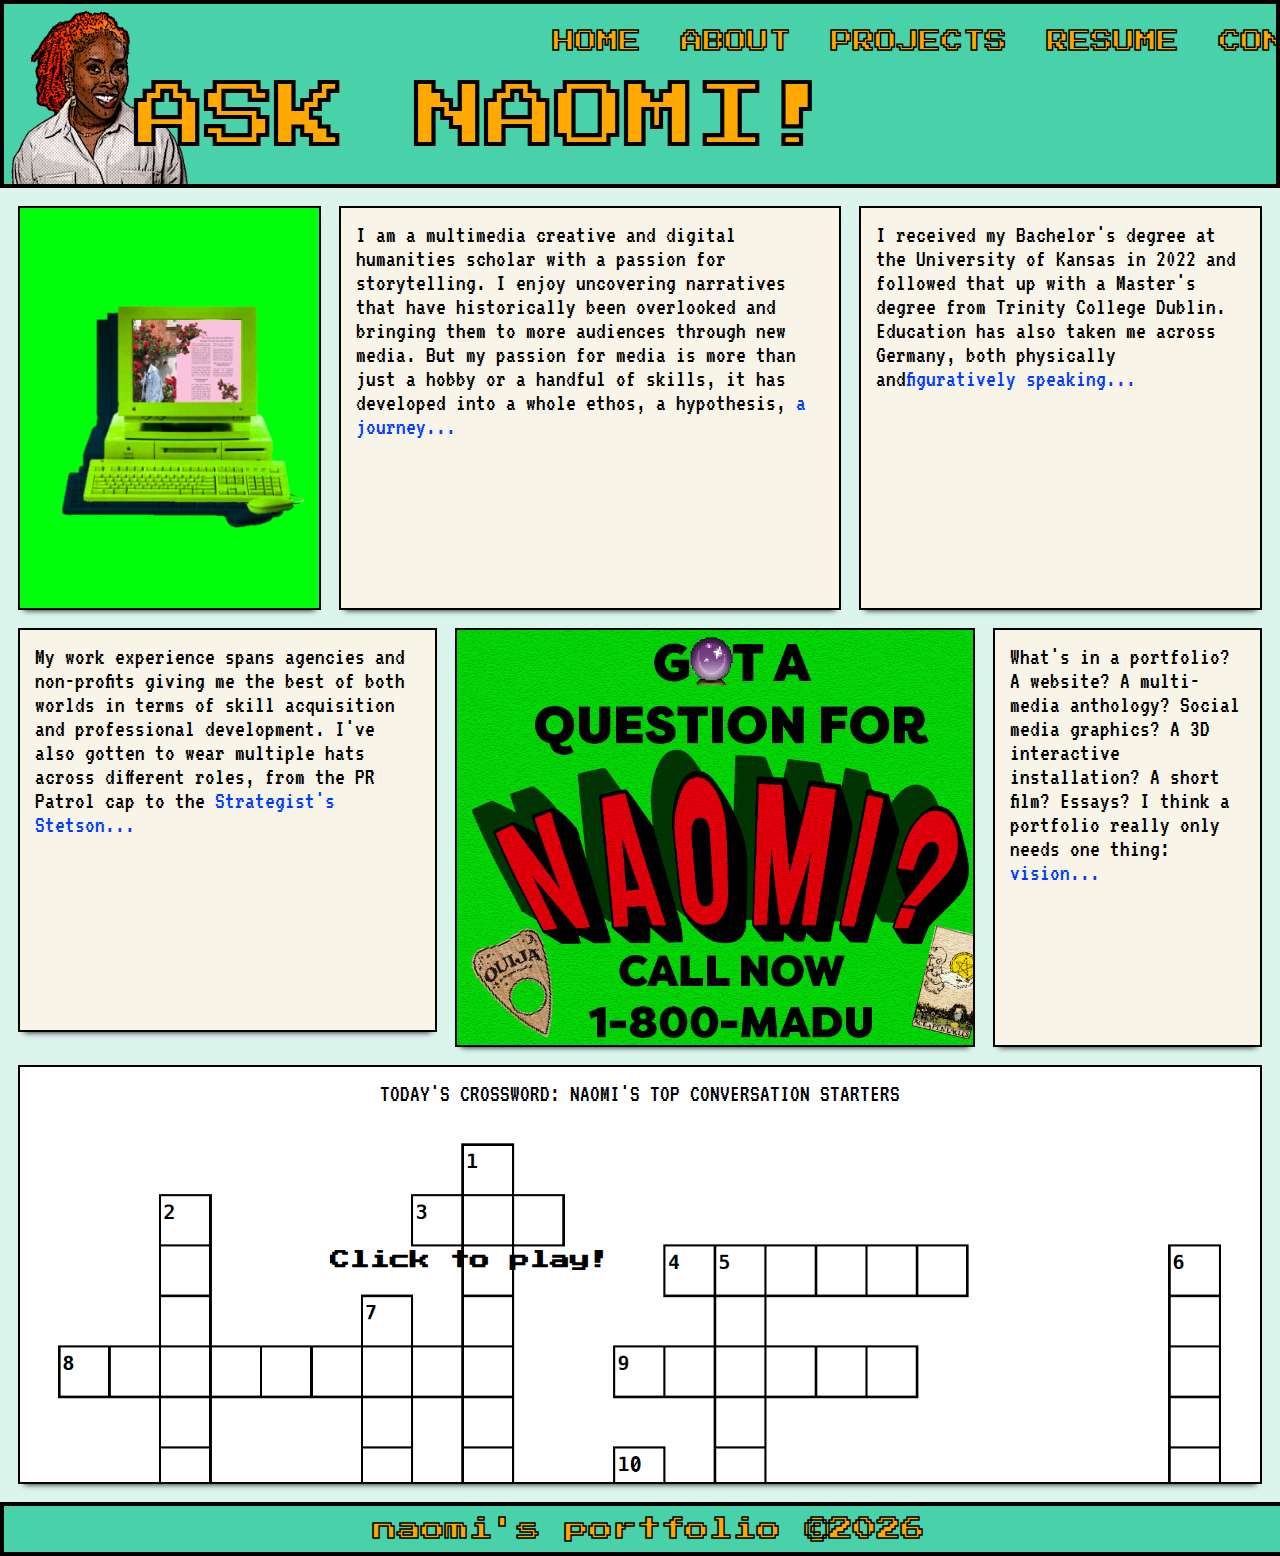
<file: index.html>
<!DOCTYPE html>
<html lang="en">
<head>
    <meta charset="UTF-8">
    <meta name="viewport" content="width=device-width, initial-scale=1.0">
    <link rel="preconnect" href="https://fonts.googleapis.com">
<link rel="preconnect" href="https://fonts.gstatic.com" crossorigin>
<link href="https://fonts.googleapis.com/css2?family=Press+Start+2P&display=swap" rel="stylesheet">
<link href="https://fonts.googleapis.com/css2?family=VT323&display=swap" rel="stylesheet">
    <link rel="stylesheet" href="css/index.css">
    <title>Home</title>
</head>
<body>
    
    <div class="menu-header">
        <div class="img-container">
            <img src="img/portfolio-headshot.png" alt="Heavily edited 'comic-style' headshot of Naomi Madu. They are wearing a white shirt, their hair is in red twists, scooped up into a ponytail. They are smiling.">
            <h1>ASK NAOMI!</h1>

            <!-- Hamburger Menu Icon -->
            <div class="hamburger" id="hamburger" onclick="toggleMenu()">
                <span></span>
                <span></span>
                <span></span>
            </div>       
        </div>
        <div class="nav-links" id="navLinks">
            <nav>
                <a href="index.html">HOME</a>
                <a href="about.html">ABOUT</a>
                <a href="projects.html">PROJECTS</a>
                <a href="resume.html">RESUME</a>
                <a href="contact.html">CONTACT</a>
            </nav>
        </div>
    </div>
    
    

        <article class="comic">
            <div class="panel">
              <img src="./img/lcd-screen.png" class="lcd" alt="Colorized CRT Monitor in neon green, with a magazine spread
              photoshopped within. The spread is blush pink and features a very small picture of Naomi posing by a rose bush, with text on
              the other page">
            </div>
            <div class="panel">
              <p>
                I am a multimedia creative and digital humanities scholar with a passion for storytelling. 
                I enjoy uncovering narratives that have historically been overlooked and bringing them to 
                more audiences through new media. But my passion for media is more than just a hobby or a 
                handful of skills, it has developed into a whole ethos, a hypothesis, <a href="about.html">a journey...</a>
              </p>
            </div>
            <div class="panel">
                <p>
                    I received my Bachelor's degree at the University of Kansas in 2022 and followed that up with a Master's degree 
                    from Trinity College Dublin. Education has also taken me across 
                    Germany, both physically and<a href="https://drive.google.com/file/d/1VGbpfRWOsR-a2wbtVl9MafrdFdvsyNrZ/view">figuratively speaking...</a>
                  </p>
            </div>
            <div class="panel">
                <p>
                    My work experience spans agencies and non-profits giving me the best of both worlds in terms of skill 
                    acquisition and professional development. I've also gotten to wear multiple hats across different roles, 
                    from the PR Patrol cap to the <a href="resume.html">Strategist's Stetson...</a>
                  </p>
            </div>
            <a href="contact.html" class="panel" role="img" aria-label="Mock contact card with a green background and esotieric art work
            like crystal balls and tarot cards. Text reads: Got a question for Naomi? Call now 1-800-MADU">

            </a>
            <!-- <div class="panel">
                
            </div> -->
            <div class="panel">
                <p>
                    What's in a portfolio? A website? A multi-media anthology? Social media graphics? A 3D interactive installation? 
                    A short film? Essays? I think a portfolio really only needs one thing: <a href="projects.html">vision...</a>
                  </p>
            </div>
            <!-- <div class="panel"></div> -->
            <div class="panel">
                <p class="crossword-title">TODAY'S CROSSWORD: NAOMI'S TOP CONVERSATION STARTERS</p>
             <a href="crossword.html"><img src="./img/crossword.png" alt="An image of a crossword that is playable" class="crossword">
             <h2>Click to play!</h2></a>
            </div>
          </article>
       <!-- <div class="tablet-spacing">klewngfk</div> -->
<footer>
    <p>naomi's portfolio ©<span id="currentYear"></span></p>
</footer>
    
</body>
<script>
   function toggleMenu() {
    const hamburger = document.getElementById('hamburger');
    const navLinks = document.getElementById('navLinks');
    
    // Toggle 'active' class on hamburger icon
    hamburger.classList.toggle('active');
    
    // Toggle the 'show' class on nav-links for displaying the menu
    navLinks.classList.toggle('show');
}

// Function to set the current year in the footer
function updateYear() {
        const yearSpan = document.getElementById('currentYear');
        const currentYear = new Date().getFullYear();
        yearSpan.textContent = currentYear;
    }

    // Call the function to update the year when the page loads
    window.onload = updateYear;
</script>
</html>
</file>
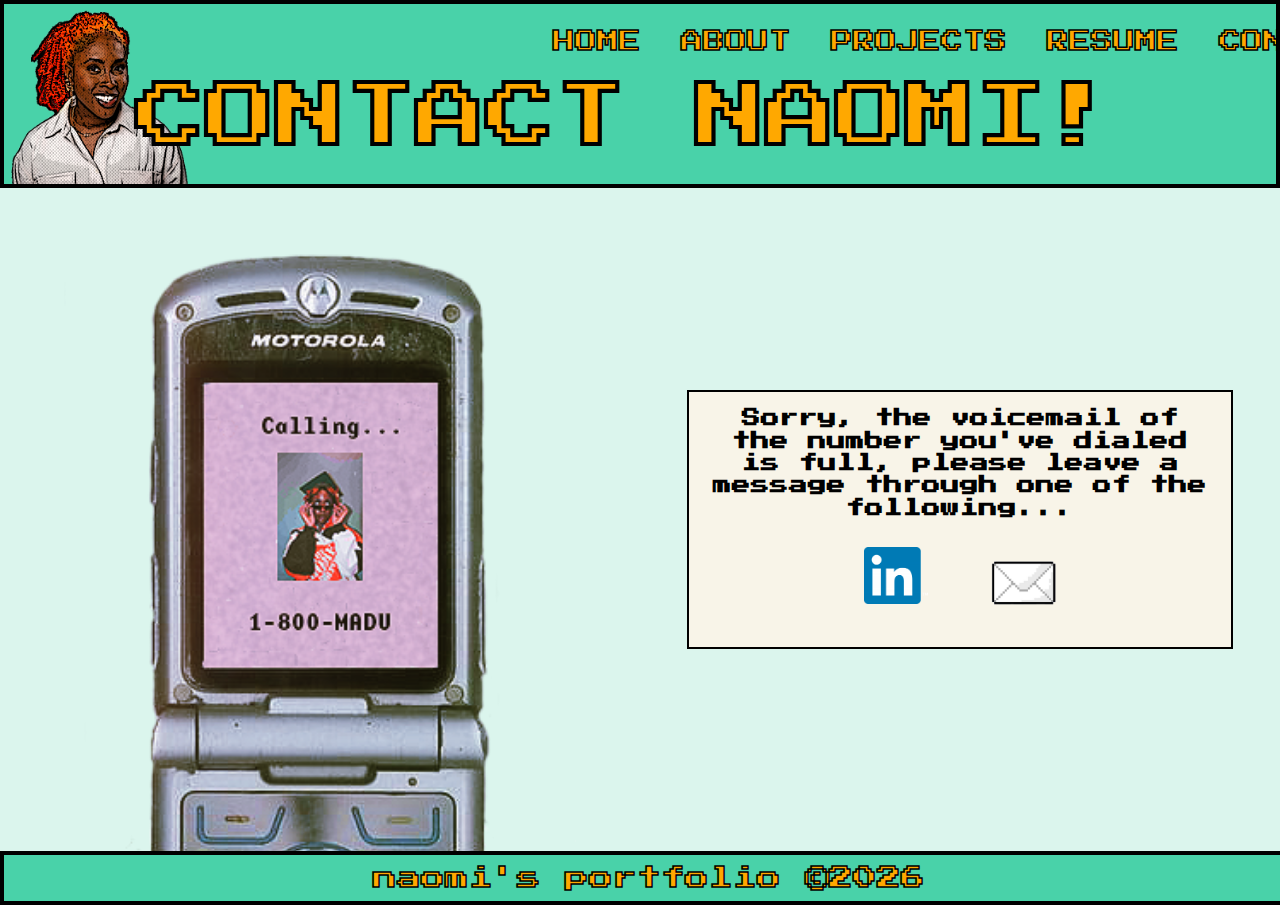
<file: contact.html>
<!DOCTYPE html>
<html lang="en">
<head>
    <meta charset="UTF-8">
    <meta name="viewport" content="width=device-width, initial-scale=1.0">
    <link rel="preconnect" href="https://fonts.googleapis.com">
<link rel="preconnect" href="https://fonts.gstatic.com" crossorigin>
<link href="https://fonts.googleapis.com/css2?family=Press+Start+2P&display=swap" rel="stylesheet">
<link href="https://fonts.googleapis.com/css2?family=VT323&display=swap" rel="stylesheet">
    <link rel="stylesheet" href="css/contact.css">
    <title>Contact</title>
</head>
<body>
    
    <div class="menu-header">
        <div class="img-container">
            <img src="img/portfolio-headshot.png" alt="Heavily edited 'comic-style' headshot of Naomi Madu. They are wearing a white shirt, their hair is in red twists, scooped up into a ponytail. They are smiling.">
            <h1>CONTACT NAOMI!</h1>

            <!-- Hamburger Menu Icon -->
            <div class="hamburger" id="hamburger" onclick="toggleMenu()">
                <span></span>
                <span></span>
                <span></span>
            </div>       
        </div>
        <div class="nav-links" id="navLinks">
            <nav>
                <a href="index.html">HOME</a>
                <a href="about.html">ABOUT</a>
                <a href="projects.html">PROJECTS</a>
                <a href="resume.html">RESUME</a>
                <a href="contact.html">CONTACT</a>
            </nav>
        </div>
    </div>
<div class="main-section">
   <div class="text-container">
        <div class="phone">
            <img src="./img/calling.png" alt="A motorola flip phone with text that reads: 'Calling:' with a picture of Naomi posing with a graduation cap">
        </div>

        <div class="body-txt">
            <h3>Sorry, the voicemail of the number you've dialed is full, please leave 
                a message through one of the following...
               <div class="contact-container">
                <a href="https://www.linkedin.com/in/naomi-madu-3817a2193/" class="linkedin">
                    <img src="./img/linkedin-logo-3.png" alt="LinkedIn logo">
                </a>
                <a href="mailto:naomimadu@icloud.com" class="email">
                    <img src="./img/email-me.png" alt="Email 'envelope' icon">
                </a>
               </div>
            </h3>
        </div>
        
    
    </div>
    </div>
      
</div>
<footer>
    <p>naomi's portfolio ©<span id="currentYear"></span></p>
</footer>
    
</body>
<script>
   function toggleMenu() {
    const hamburger = document.getElementById('hamburger');
    const navLinks = document.getElementById('navLinks');
    
    // Toggle 'active' class on hamburger icon
    hamburger.classList.toggle('active');
    
    // Toggle the 'show' class on nav-links for displaying the menu
    navLinks.classList.toggle('show');
}

// Function to set the current year in the footer
function updateYear() {
        const yearSpan = document.getElementById('currentYear');
        const currentYear = new Date().getFullYear();
        yearSpan.textContent = currentYear;
    }

    // Call the function to update the year when the page loads
    window.onload = updateYear;
</script>
</html>
</file>
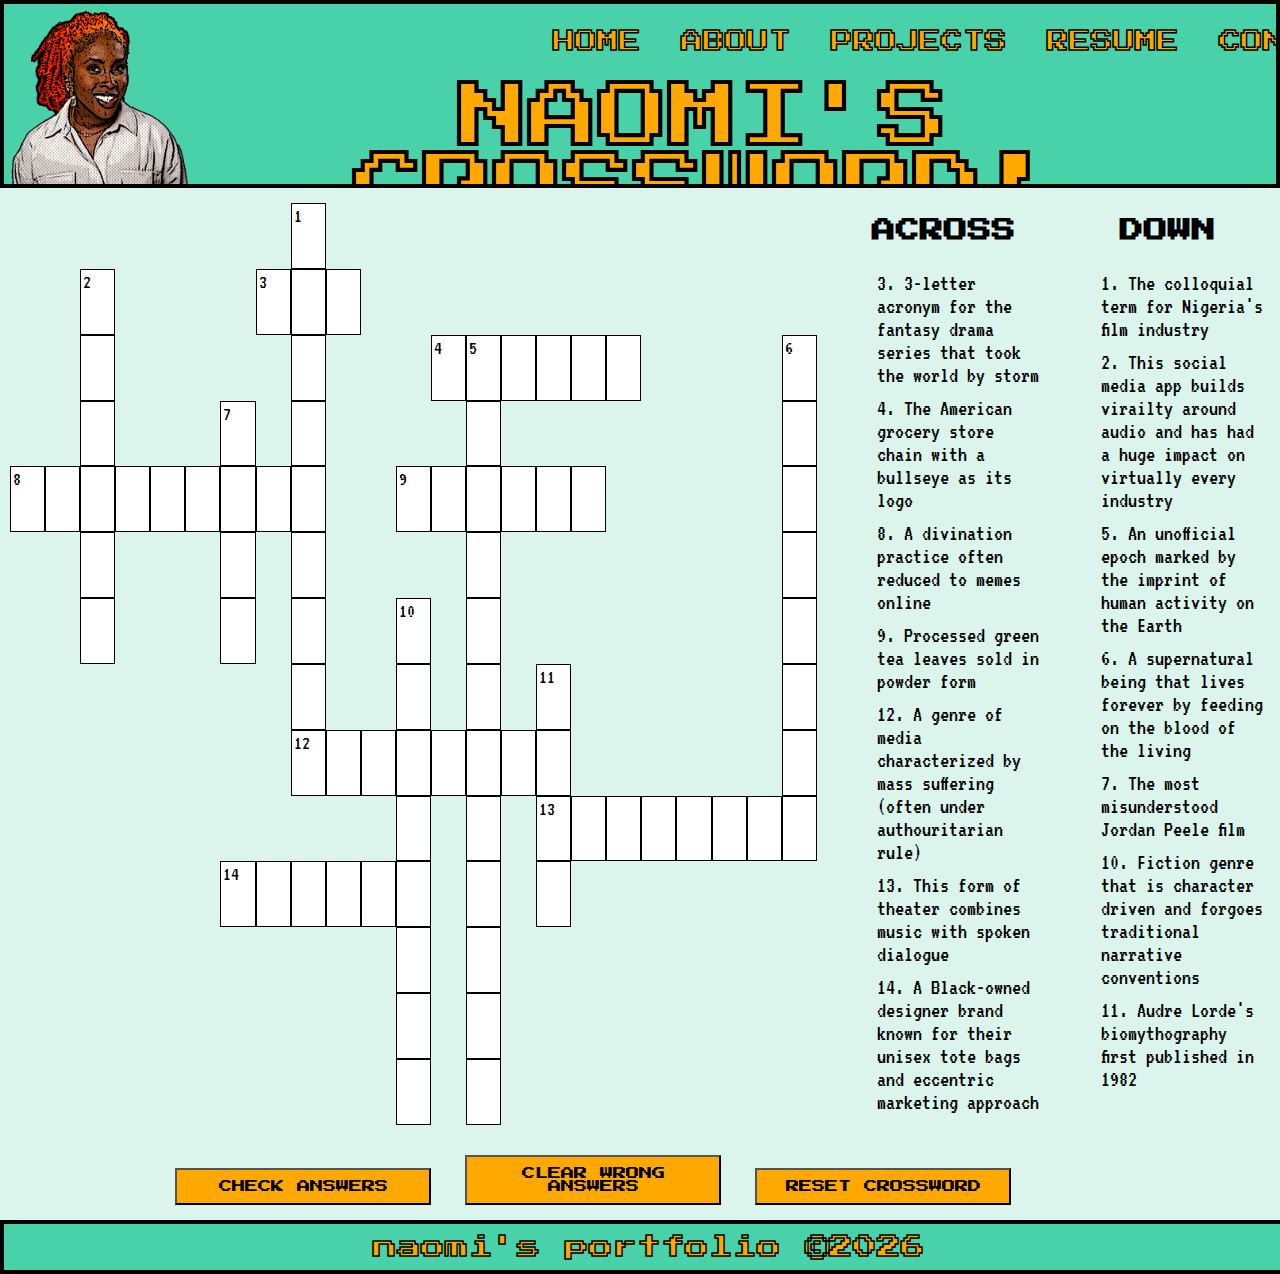
<file: crossword.html>
<!DOCTYPE html>
<html lang="en">
<head>
    <meta charset="UTF-8">
    <meta name="viewport" content="width=device-width, initial-scale=1.0">
    <link rel="preconnect" href="https://fonts.googleapis.com">
<link rel="preconnect" href="https://fonts.gstatic.com" crossorigin>
<link href="https://fonts.googleapis.com/css2?family=Press+Start+2P&display=swap" rel="stylesheet">
<link href="https://fonts.googleapis.com/css2?family=VT323&display=swap" rel="stylesheet">
    <link rel="stylesheet" href="css/crossword.css">
    <title>Crossword</title>
</head>
<body>
    
    <div class="menu-header">
        <div class="img-container">
            <img src="img/portfolio-headshot.png" alt="Heavily edited 'comic-style' headshot of Naomi Madu. They are wearing a white shirt, their hair is in red twists, scooped up into a ponytail. They are smiling.">
            <h1>NAOMI'S CROSSWORD!</h1>

            <!-- Hamburger Menu Icon -->
            <div class="hamburger" id="hamburger" onclick="toggleMenu()">
                <span></span>
                <span></span>
                <span></span>
            </div>       
        </div>
        <div class="nav-links" id="navLinks">
            <nav>
                <a href="index.html">HOME</a>
                <a href="about.html">ABOUT</a>
                <a href="projects.html">PROJECTS</a>
                <a href="resume.html">RESUME</a>
                <a href="contact.html">CONTACT</a>
            </nav>
        </div>
    </div>
<div class="main-section">
    <section>
        <table id="table" cellspacing="0"></table>
        <div class="across">
            <h2>ACROSS</h2>
            <ul>
                <li>3. 3-letter acronym for the fantasy drama series that took the world by storm</li>
                <li>4. The American grocery store chain with a bullseye as its logo</li>
                <li>8. A divination practice often reduced to memes online</li>
                <li>9. Processed green tea leaves sold in powder form</li>
                <li>12. A genre of media characterized by mass suffering (often under authouritarian rule)</li>
                <li>13. This form of theater combines music with spoken dialogue</li>
                <li>14. A Black-owned designer brand known for their unisex tote bags and eccentric marketing approach</li>
            </ul>
        </div>
        <div class="down">
            <h2>DOWN</h2>
            <ul>
                <li>1. The colloquial term for Nigeria's film industry</li>
                <li>2. This social media app builds virailty around audio and has had a huge impact on virtually every industry</li>
                <li>5. An unofficial epoch marked by the imprint of human activity on the Earth</li>
                <li>6. A supernatural being that lives forever by feeding on the blood of the living</li>
                <li>7. The most misunderstood Jordan Peele film</li>
                <li>10. Fiction genre that is character driven and forgoes traditional narrative conventions</li>
                <li>11. Audre Lorde's biomythography first published in 1982</li>
            </ul>
        </div>
        
    </section>


    
    <button onclick="key_check()">CHECK ANSWERS</button>
    <button onclick="color_clear()">CLEAR WRONG ANSWERS</button>
    <button onclick="resetCrossword()">RESET CROSSWORD</button>


</div>
<footer>
    <p>naomi's portfolio ©<span id="currentYear"></span></p>
</footer>
    
</body>
<script>
   function toggleMenu() {
    const hamburger = document.getElementById('hamburger');
    const navLinks = document.getElementById('navLinks');
    
    // Toggle 'active' class on hamburger icon
    hamburger.classList.toggle('active');
    
    // Toggle the 'show' class on nav-links for displaying the menu
    navLinks.classList.toggle('show');
}

// Function to set the current year in the footer
function updateYear() {
        const yearSpan = document.getElementById('currentYear');
        const currentYear = new Date().getFullYear();
        yearSpan.textContent = currentYear;
    }

    // Call the function to update the year when the page loads
    window.onload = updateYear;
// for testing
    // var values= ["bbbbbbbbwbbbbbbbbbbbbbb"];
    // var ans_key= ["--------N--------------"];


    //w-white
    //b-black
    var values= ["bbbbbbbbwbbbbbbbbbbbbbb", "bbwbbbbwwwbbbbbbbbbbbbb", "bbwbbbbbwbbbwwwwwwbbbbw", "bbwbbbwbwbbbbwbbbbbbbbw", "wwwwwwwwwbbwwwwwwbbbbbw", "bbwbbbwbwbbbbwbbbbbbbbw", 
    "bbwbbbwbwbbwbwbbbbbbbbw", "bbbbbbbbwbbwbwbwbbbbbbw", "bbbbbbbbwwwwwwwwbbbbbbw", "bbbbbbbbbbbwbwbwwwwwwww", "bbbbbbwwwwwwbwbwbbbbbbb", "bbbbbbbbbbbwbwbbbbbbbbb", "bbbbbbbbbbbwbwbbbbbbbbb", "bbbbbbbbbbbwbwbbbbbbbbb"];
    var ans_key= ["--------N--------------", "--T----GOT-------------", "--I-----L---TARGET----V", "--K---N-L----N--------A", "ASTROLOGY--MATCHA-----M", "--O---P-W----H--------P",  "--K---E-O--L-R--------I", "--------O--I-O-Z------R","--------DYSTOPIA------E", "-----------E-O-MUSICALS", "------TELFAR-C-I-------", "-----------A-E---------", "-----------R-N---------", "-----------Y-E---------"];

    var total_rows = values.length;
    var total_cols = values[0].length;

    var spans_value={"1,2": "2", "0,8": "1", "3,6": "7", "2,12" : "4", "7,15":"11", "2,13":"5", "9,15":"13", "10,6":"14", "4,11":"9", "2,22":"6", "8,8":"12", "4,0":"8", "6,11":"10", "1,7":"3"};
    var current = null;

    var isVertical = false; // Default to horizontal



    function createFrameBoxes() {
        var boxes="";
        boxes+="<tr>";
        for (let i = 0; i < values.length; i++) { //2
            for (let j = 0; j < values[i].length; j++) { //13
                    var s=spans_value[i+","+j]??"";
                    boxes+=`<th onclick='myclick(this)' row='${i}' col='${j}' class="${values[i][j]}"><span>${s}</span><b></b></th>`;               
            }
        boxes+="</tr>";
        }
    document.getElementById("table").innerHTML=boxes;
    }

    createFrameBoxes();

    function myclick(box) {
    if (box.classList.contains("w")) {
        if (current != null) {
            console.log(box.spans_value);
           
            // Reset the previous box to its original color based on its class
            if (current.classList.contains("w")) {
                current.style.background = "white"; // Reset to transparent for white squares
            } else if (current.classList.contains("b")) {
                current.style.background = "black"; // Reset to black for black squares
            }
        }
        
        // Set the current clicked box as the active one
        current = box;
        current.style.background = "orange"; // Highlight the clicked box

        const row = current.getAttribute('row');
        const col = current.getAttribute('col');
        console.log(`${row}:${col}`);
    }
}

    document.body.onkeyup=function(event){
        if(current!=null){
            // console.log(event); 
            if(event.keyCode>= 37 && event.keyCode<=40){
                nextmover(event.keyCode);
            }

            if(event.keyCode>=65&&event.keyCode<=90){
                current.querySelector("b").innerHTML=event.key.toUpperCase(); 
                nextmover();
            }

            if(event.keyCode==8 || event.keyCode==46){
                current.querySelector("b").innerHTML=""; 

            }
        }
    }

    function nextmover(code) {
    var row = parseInt(current.getAttribute("row"));
    var col = parseInt(current.getAttribute("col"));

    // Logic for moving the current selection
    switch (code) {
        case 37: // Left
            col = col == 0 ? total_cols-1 : col - 1;
            break;
        case 38: // Up
            row = row == 0 ? total_rows-1 : row - 1;
            break;
        case 39: // Right
            col = col == total_cols-1 ? 0 : col + 1;
            break;
        case 40: // Down
            row = row == total_rows-1 ? 0 : row + 1;
            break;
        default:
            break;
    }
    if (current.classList.contains("w")) {//if black then move again
        current.style.background = "white"; // Reset white squares to transparent
    } 


    current = document.querySelectorAll("tr")[row].querySelectorAll("th")[col];

    // Reset the current box to its original color
   if (current.classList.contains("b")) {//if black then move again
        nextmover(code);
   } else{
    current.style.background = "orange";

   }


}
    
    var red =[];
    var green =[];

    function key_check() {
    // Only white keys
    var whites = document.querySelectorAll(".w");
    var blanks = 0;
    whites.forEach(element => {
        var text = element.querySelector("b").innerHTML;

        if (text.length > 0) {
            var row = element.getAttribute("row");
            var col = element.getAttribute("col");
            if (text == ans_key[row][col]) {
                element.style.background = "greenyellow";
                green.push(element);
            } else {
                element.style.background = "red";
                red.push(element);
            }
        }
    });

    if (green.length == whites.length) {
        whites.forEach(element => {
            element.style.background = "green";
        });
    }
}

function color_clear(){
    red.forEach(element => {
        element.style.background = "white";
        element.querySelector("b").innerHTML="";
        
    });

    green.forEach(element => {
        element.style.background = "white";
        
    });

    console.log("WRONG:", red);
    console.log("CORRECT:", green);
    red.splice(0); //clear red
    green.splice(0); //clear green
}

function resetCrossword() {
    var whites = document.querySelectorAll(".w");
    whites.forEach(element => {
        element.style.background = "white"; // Reset background color
        element.querySelector("b").innerHTML = ""; // Clear any letters
    });
    green.splice(0); // Clear green
    red.splice(0); // Clear red

}






</script>
</html>
</file>
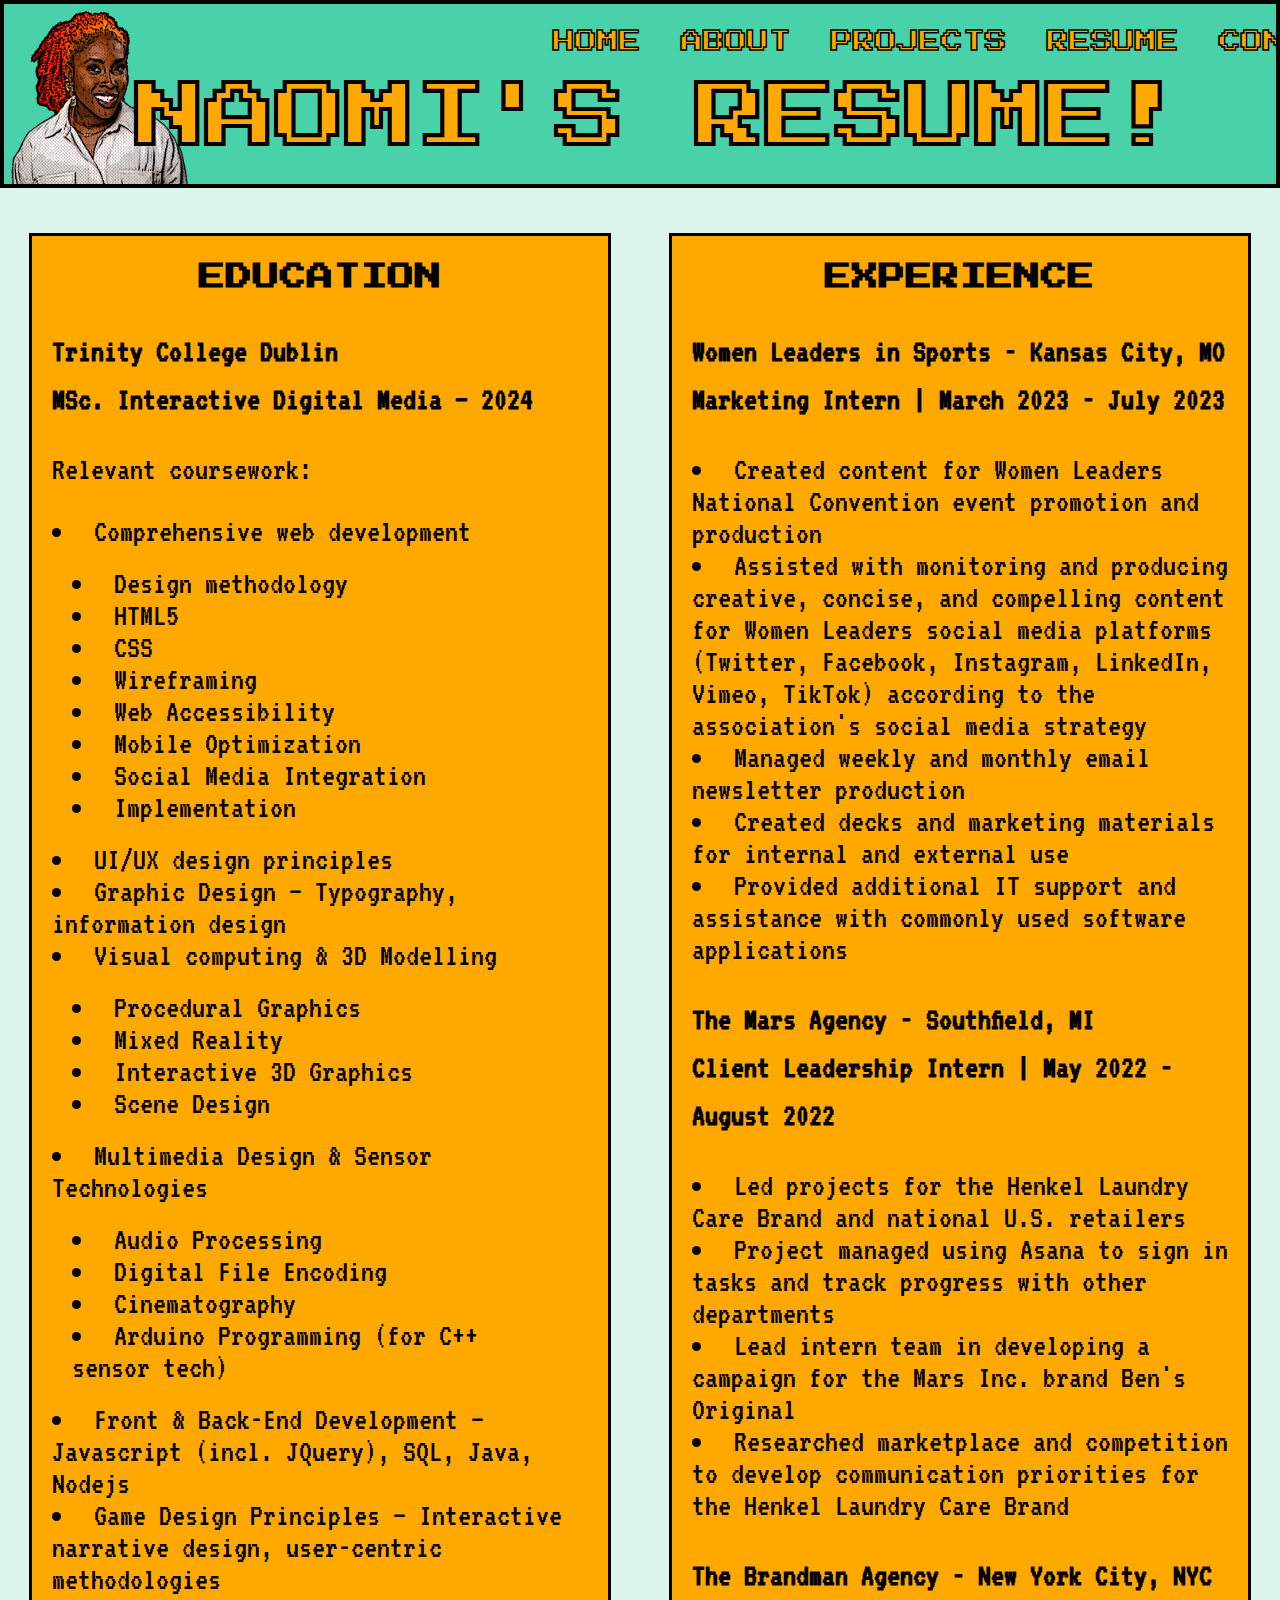
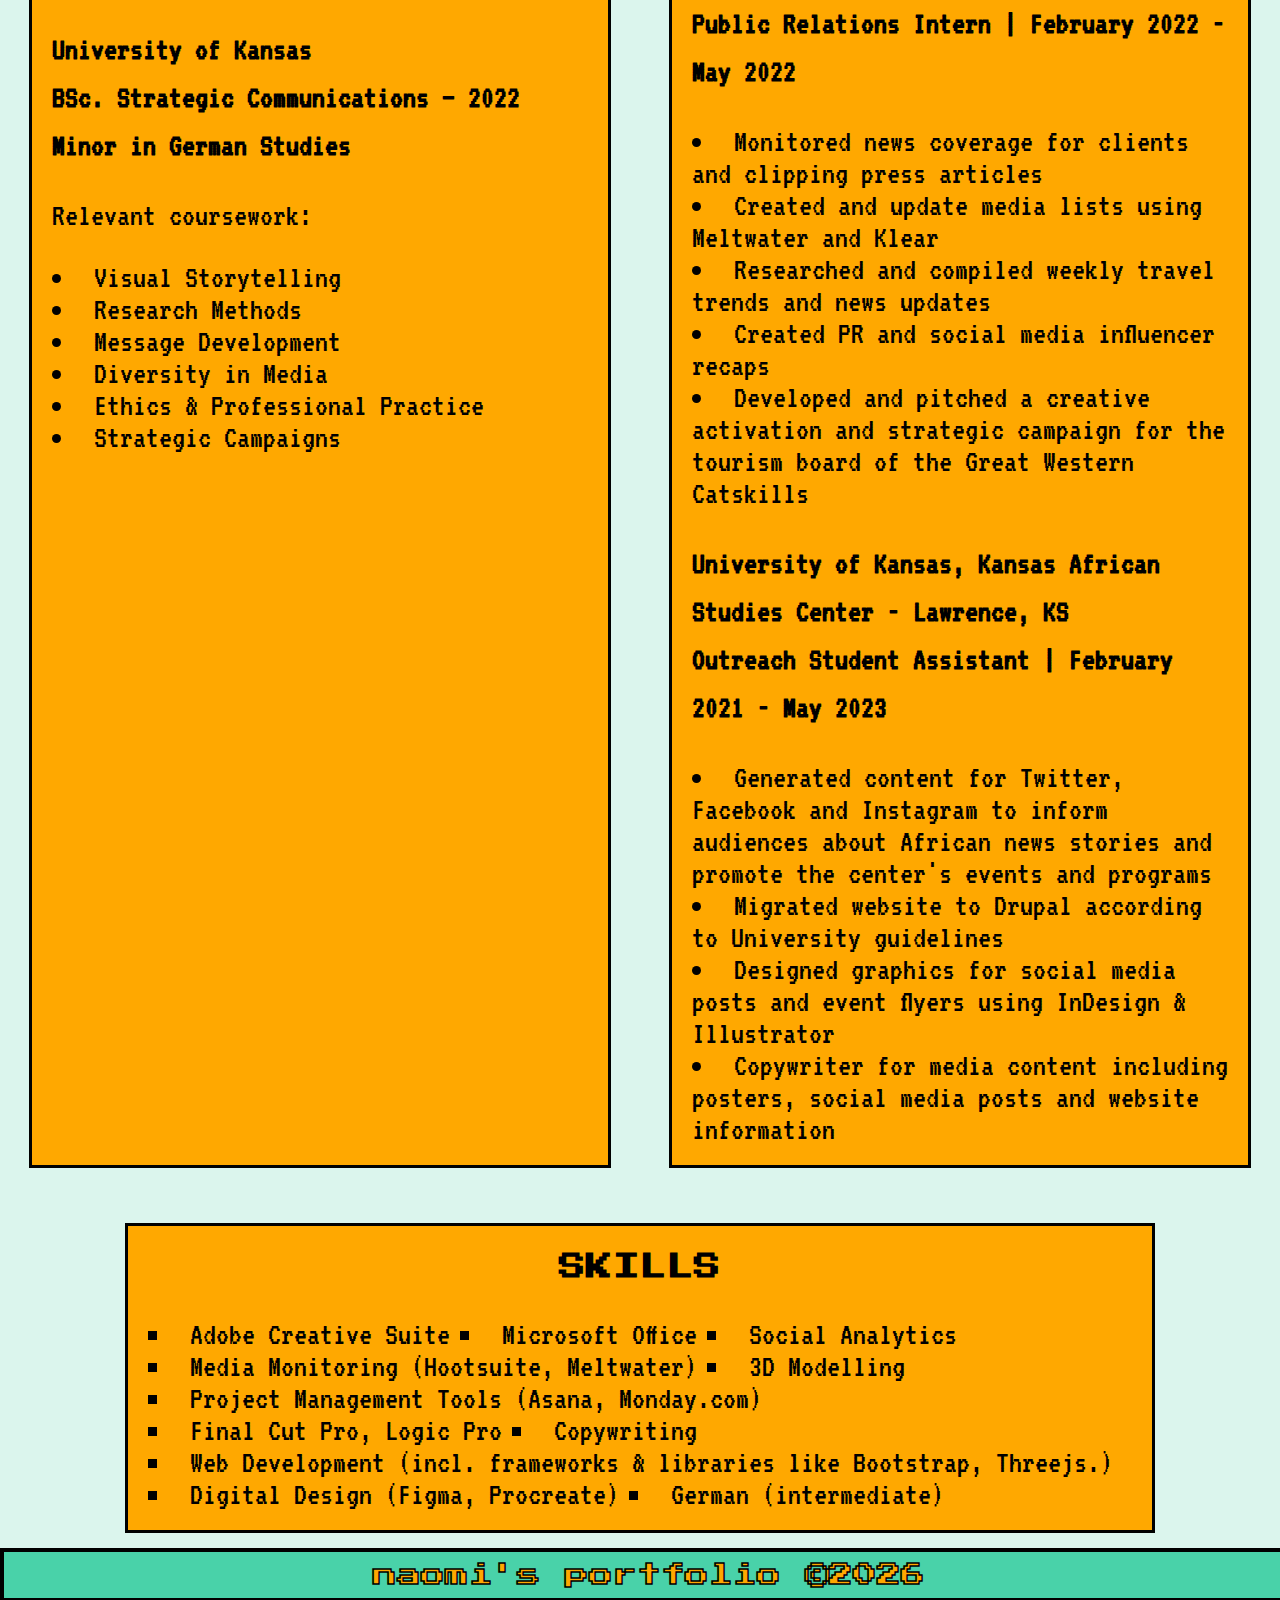
<file: resume.html>
<!DOCTYPE html>
<html lang="en">
<head>
    <meta charset="UTF-8">
    <meta name="viewport" content="width=device-width, initial-scale=1.0">
    <link rel="preconnect" href="https://fonts.googleapis.com">
<link rel="preconnect" href="https://fonts.gstatic.com" crossorigin>
<link href="https://fonts.googleapis.com/css2?family=Press+Start+2P&display=swap" rel="stylesheet">
<link href="https://fonts.googleapis.com/css2?family=VT323&display=swap" rel="stylesheet">
    <link rel="stylesheet" href="css/resume.css">
    <title>Resume</title>
</head>
<body>
    
    <div class="menu-header">
        <div class="img-container">
            <img src="img/portfolio-headshot.png" alt="Heavily edited 'comic-style' headshot of Naomi Madu. They are wearing a white shirt, their hair is in red twists, scooped up into a ponytail. They are smiling.">
            <h1>NAOMI'S RESUME!</h1>

            <!-- Hamburger Menu Icon -->
            <div class="hamburger" id="hamburger" onclick="toggleMenu()">
                <span></span>
                <span></span>
                <span></span>
            </div>       
        </div>
        <div class="nav-links" id="navLinks">
            <nav>
                <a href="index.html">HOME</a>
                <a href="about.html">ABOUT</a>
                <a href="projects.html">PROJECTS</a>
                <a href="resume.html">RESUME</a>
                <a href="contact.html">CONTACT</a>
            </nav>
        </div>
    </div>
<div class="main-section">
    <div class="text-box-container">
            <!-- <img src="./img/folder-icon.png" alt="8 bit icon of feather in an ink pot" class="folder1"> -->
    <div class="text-box">
        <h2>EDUCATION</h2>
        <h3>
            Trinity College Dublin
            <br>
            MSc. Interactive Digital Media — 2024
        </h3>
        <p>
            Relevant coursework:
            </p>
            <ul>
                <li>Comprehensive web development 
                    <ul>
                        <li>
                            Design methodology
                        </li>
                        <li>
                            HTML5
                        </li>
                        <li>
                            CSS
                        </li>
                        <li>
                            Wireframing
                        </li>
                        <li>
                            Web Accessibility
                        </li>
                        <li>
                            Mobile Optimization
                        </li>
                        <li>
                            Social Media Integration
                        </li>
                        <li>
                            Implementation
                        </li>
                    </ul>
                </li>
                <li>UI/UX design principles</li>
                <li>Graphic Design — Typography, information design</li>
                <li>Visual computing & 3D Modelling
                    <ul>
                        <li>
                            Procedural Graphics
                        </li>
                        <li>
                            Mixed Reality
                        </li>
                        <li>
                            Interactive 3D Graphics
                        </li>
                        <li>
                            Scene Design
                        </li>
                    </ul>
                </li>
                <li>Multimedia Design & Sensor Technologies 
                    <ul>
                        <li>
                            Audio Processing
                        </li>
                        <li>
                            Digital File Encoding
                        </li>
                        <li>
                            Cinematography
                        </li>
                        <li>
                            Arduino Programming (for C++ sensor tech)
                        </li>
                    </ul>
                </li>
                <li>
                    Front & Back-End Development — Javascript (incl. JQuery), SQL, Java, Nodejs
                </li>
                <li>
                    Game Design Principles — Interactive narrative design, user-centric methodologies
                </li>
              </ul>
              <h3>
                University of Kansas
                <br>
                BSc. Strategic Communications — 2022
                Minor in German Studies
            </h3>
            <p>
                Relevant coursework:
                </p>
                <ul>
                    <li>Visual Storytelling</li>
                    <li>Research Methods</li>
                    <li>Message Development</li>
                    <li>Diversity in Media</li>
                    <li>Ethics & Professional Practice</li>
                    <li>Strategic Campaigns</li>
    </div>
            <!-- <img src="./img/folder-icon.png" alt="8 bit icon of feather in an ink pot" class="folder2"> -->
    <div class="text-box">
        <h2>EXPERIENCE</h2>
        <h3>
            Women Leaders in Sports - Kansas City, MO
            <br>
            Marketing Intern | March 2023 - July 2023
        </h3>
            <ul>
                <li>
                    Created content for Women Leaders National Convention event promotion and production
                </li>
                <li>
                    Assisted with monitoring and producing creative, concise, and compelling content for
                     Women Leaders social media platforms (Twitter, Facebook, Instagram, LinkedIn, Vimeo, TikTok) 
                     according to the association's social media strategy
                </li>
                <li>
                    Managed weekly and monthly email newsletter production
                </li>
                <li>
                    Created decks and marketing materials for internal and external use
                </li>
                <li>
                    Provided additional IT support and assistance with commonly used software applications
                </li>
            </ul>
            <h3>
                The Mars Agency - Southfield, MI
                <br>
                Client Leadership Intern | May 2022 - August 2022
            </h3>
            <ul>
                <li>
                    Led projects for the Henkel Laundry Care Brand and national U.S. retailers
                </li>
                <li>
                    Project managed using Asana to sign in tasks and track progress with other departments
                </li>
                <li>
                    Lead intern team in developing a campaign for the Mars Inc. brand Ben's Original
                </li>
                <li>
                    Researched marketplace and competition to develop communication priorities for 
                    the Henkel Laundry Care Brand
                </li>
            </ul>
            <h3>
                The Brandman Agency - New York City, NYC
                <br>
                Public Relations Intern | February 2022 - May 2022
            </h3>
            <ul>
                <li>
                    Monitored news coverage for clients and clipping press articles
                </li>
                <li>
                    Created and update media lists using Meltwater and Klear
                </li>
                <li>
                    Researched and compiled weekly travel trends and news updates
                </li>
                <li>
                    Created PR and social media influencer recaps
                </li>
                <li>
                    Developed and pitched a creative activation and strategic 
                    campaign for the tourism board of the Great Western Catskills
                </li>
            </ul>
            <h3>
                University of Kansas, Kansas African Studies Center - Lawrence, KS
                <br>
                Outreach Student Assistant | February 2021 - May 2023
            </h3>
            <ul>
                <li>
                    Generated content for Twitter, Facebook and Instagram to inform audiences 
                    about African news stories and promote the center's events and programs
                </li>
                <li>
                    Migrated website to Drupal according to University guidelines
                </li>
                <li>
                    Designed graphics for social media posts and event flyers using InDesign & Illustrator
                </li>
                <li>
                    Copywriter for media content including posters, social media posts and website information
                </li>
            </ul>
        </div>
    </div>
    <div class="skills-box-container">
        <!-- <img src="./img/skills.png" alt="8 bit icon of feather in an ink pot" class="skills"> -->
    <div class="skills-box">
        <h2>SKILLS</h2>
        <ul>
            <li>
                Adobe Creative Suite
            </li>
            <li>
                Microsoft Office
            </li>
            <li>
                Social Analytics
            </li>
            <li>
                 Media Monitoring (Hootsuite, Meltwater)
            </li>
            <li>
                3D Modelling
            </li>
            <li>
                Project Management Tools (Asana, Monday.com)
            </li>
            <li>
                Final Cut Pro, Logic Pro
            </li>
            <li>
                Copywriting
            </li>
            <li>
                Web Development (incl. frameworks & libraries like Bootstrap, Threejs.)
            </li>
            <li>
                Digital Design (Figma, Procreate)
            </li>
            <li>
                German (intermediate)
            </li>

        </ul>
        </div>
    </div>
</div>
<footer>
    <p>naomi's portfolio ©<span id="currentYear"></span></p>
</footer>
    
</body>
<script>
   function toggleMenu() {
    const hamburger = document.getElementById('hamburger');
    const navLinks = document.getElementById('navLinks');
    
    // Toggle 'active' class on hamburger icon
    hamburger.classList.toggle('active');
    
    // Toggle the 'show' class on nav-links for displaying the menu
    navLinks.classList.toggle('show');
}

// Function to set the current year in the footer
function updateYear() {
        const yearSpan = document.getElementById('currentYear');
        const currentYear = new Date().getFullYear();
        yearSpan.textContent = currentYear;
    }

    // Call the function to update the year when the page loads
    window.onload = updateYear;
</script>
</html>
</file>
<file: css/index.css>
/* Global styles */
* {
    overflow-x: hidden;
}

:root {
    --title-font-fam: "Press Start 2P", system-ui;
    --title-font-weight: 400;
    --title-font-style: normal;
}

body {
    margin: 0;
    padding: 0;
    width: 100vw;
    background-color: #DBF5ED;
}

.menu-header {
    background-color: #49D2A9;
    border: solid 4px black;
    height: 20vh;
    padding: 0;
    margin: 0;
    display: flex;
    position: relative; /* Ensure positioning context for absolute children */
}

.img-container {
    position: relative;
    overflow: hidden;
    width: 100%;
}

.img-container img {
    height: 100%;
}

.img-container h1 {
    font-family: var(--title-font-fam);
    color: #FFA800;
    -webkit-text-stroke-color: black;
    -webkit-text-stroke-width: 2px;
    font-size: 48px;
    position: absolute;
    top: 30%;
    text-align: center;
    z-index: 10;
}

.nav-links {
    display: none; 
    position: fixed; /* Changed to fixed positioning */
    top: 21vh; /* Adjust this value as needed */
    right: 0;
    width: 50%;
    background-color: #49D2A9; /* Match the header color */
    padding: 20px 0;
    border: solid 4px black; /* Fixed border syntax */
    /* box-shadow: 0px 4px 6px rgba(0, 0, 0, 0.1); */
    text-align: center;
    opacity: 0; /* Start as invisible */
    visibility: hidden; /* Prevents interaction when hidden */
    transform: translateY(-20px); /* Start slightly off-screen for transition effect */
    transition: all 0.3s ease-in-out; /* Smooth transition */
    z-index: 200; /* Ensure it's on top */
}

.nav-links.show {
    display: block; /* Make sure it's displayed */
    opacity: 1;
    visibility: visible;
    transform: translateY(0); /* Slide in from the top */
}

nav a {
    display: block;
    padding: 10px;
    font-family: var(--title-font-fam);
    color: #FFA800;
    -webkit-text-stroke-color: black;
    -webkit-text-stroke-width: 1.5px;
    font-size: 22px;
    text-decoration: none;
}

nav a:hover {
    color: #00C2FF;
}

nav a:active {
    color: white;
}

/* Styles for the hamburger icon */
.hamburger {
    display: block;
    position: absolute;
    top: 15%; /* Adjusted top position */
    right: 5%;
    width: 40px; /* Increased width for larger touchpoint */
    height: 40px; /* Increased height for larger touchpoint */
    cursor: pointer;
    z-index: 5;
    background-color: #49D2A9; /* Match the background color of the header */
    padding: 3px;
}

.hamburger span {
    display: block;
    width: 100%;
    height: 5px; /* Increased thickness for better visibility */
    background-color: #FFA800;
    margin: 6px 0; /* Adjusted margin for spacing */
    transition: all 0.3s ease;
    border-radius: 999px;
    box-shadow: 0 0 0 2px black; /* Adding black stroke effect around each span */
}

/* Transformations for the 'X' when active */
.hamburger.active span:nth-child(1) {
    transform: translateY(11px) rotate(45deg);
}

.hamburger.active span:nth-child(2) {
    opacity: 0;
}

.hamburger.active span:nth-child(3) {
    transform: translateY(-11px) rotate(-45deg);
}

/* footer{
    width: 100%;
} */

footer p{
    font-family: var(--title-font-fam);
    color: #FFA800;
    -webkit-text-stroke-color: black;
    -webkit-text-stroke-width: 1.5px;
    font-size: 24px;
    position: absolute;
    background-color: #49D2A9;
    border: solid 4px black;
    padding: 0;
    margin: 0;
    line-height: 1.5em;
    text-align: center;
}



.comic {
  display:flex;
  flex-wrap:wrap;
  padding:1vmin;
  overflow-y:hidden;
  background-color: #DBF5ED;


  
}

.panel {
  background-color:#fff;
  border:solid 2px #000;
  box-shadow:0 6px 6px -6px #000;
  display:inline-block;
  flex:1 1;
  height:400px;
  margin:1vmin;
  overflow:hidden;
  position:relative;
}

.panel p{
  font-family: "VT323", monospace;
  font-weight: 400;
  font-style: normal;
  color: black;
    font-size: 18pt;
    padding: 6px;
    margin: 0;
}




.panel:nth-child(1) {
  flex-basis: 150px;
}
.panel:nth-child(2) {
  flex-basis: 150px;
}
.panel:nth-child(3) {
  flex-basis: 180px;
}
.panel:nth-child(4) {
  flex-basis: 200px;
}
.panel:nth-child(5) {
  flex-basis: 200px;
  height: 320px;
}

.panel:nth-child(6) {
  flex-basis: 200px;
  height: 190px;
}
.panel:nth-child(7) {
  flex-basis: 200px;

}


/* background colours */

.panel:nth-child(4n+1) {
  background-color: #00FF0D ;
}

.panel:nth-child(4n+2) {
  background-color: #F8F4E8 ;
}

.panel:nth-child(4n+3) {
  background-color: #F8F4E8 ;
}

.panel:nth-child(4n+4) {
  background-color: #F8F4E8 ;
}

.panel:nth-child(4n+5) {
  background-image: url("../img/gotAQ.png") ;
  background-size: cover;
  background-repeat: no-repeat;
  cursor: pointer;
}

.panel:nth-child(4n+7) {
  background-color: white ;
}


.lcd{
  width: 90%;
  position: absolute;
  top: 10%;
  left: 5%;
}

/* .contact{
  width: 60%;
} */

.crossword{
  width: 100%;
  position: absolute;
  top: 25%;
}

.crossword-title{
  text-align: center;
}


.panel a{
  text-decoration: none;
  color: #003CFF;
 
  
}

h2{
  z-index: 1000;
  font-family: var(--title-font-fam);
  font-size: 18pt;
  position: absolute;
  top: 40%;
  left: 10%;
  cursor: pointer;
  
}

h2{
  color: black;

}


@media (min-width: 768px) and (max-width: 1024px) {
  .img-container h1 {
      font-size: 65px;
      position: absolute;
      left: 10%;
      top: 55%;
      padding: 5px;
  }

  .img-container img {
      position: absolute;
      left: 0;
  }

  .nav-links{
      display: none;
  }



  footer p{
      width: 100vw;
      padding: 5px;
      bottom: 0;

  }

  .comic{ 
    margin: 10px;
    }


  /* .main{
    background-color: #DBF5ED;
    width: 100%;
  } */

  
.panel:nth-child(1) {
  flex-basis: 180px;
}
.panel:nth-child(2) {
  flex-basis: 230px;
}
.panel:nth-child(3) {
  flex-basis: 180px;
}
.panel:nth-child(4) {
  flex-basis: 150px;
}
.panel:nth-child(5) {
  flex-basis: 280px;
  
}

.panel:nth-child(6) {
  flex-basis: 50px;
  height: auto;

}
.panel:nth-child(7) {
  flex-basis: 200px;

}
.body{
  height: 100vh;
}

h2{
  font-size: 15pt;
  position: absolute;
  top: 40%;
  left: 8%;
}
}






/* Responsive styles */
@media only screen and (min-width: 1025px) {
    .hamburger {
        display: none;
    }

    .nav-links {
        display: block !important; /* Ensure it's displayed */
    }

    .img-container h1 {
        font-size: 70px;
        position: absolute;
        left: 10%;
        top: 15%;
        padding: 5px;
    }

    .img-container img {
        position: absolute;
        left: 0;
    }
    .nav-links {
        display: block; /* Ensure it's displayed */
        position: absolute;
        border: none;
        left: 42%; /* Center the links */
        top: 15%; /* Adjust this value if needed */
        /* transform: translateX(-50%); */
        z-index: 10;
        background-color: transparent;
        padding: 0;
        opacity: 1; /* Ensure it's fully visible */
        visibility: visible; /* Ensure it's interactive */
        transition: none; /* Remove transition to prevent glitches */
        width: 100%;
    }

    nav {
        display: flex;
        justify-content: flex-start; /* Align links to the start */
        gap: 10px; /* Space between links */
    }

    nav a {
        padding: 20px 15px;
        
    }

    footer p{
        width: 100vw;
        padding: 5px;
    }

    .lcd{
      width: 100%;
      position: absolute;
      top: 15%;
    }

    .panel p{
      font-size: 24px;
      padding: 5px;
      margin: 10px;
    }



    .contact{
      width: 100%;
    }

    .crossword{
      width: 100%;
      position: absolute;
      top: 10%;
    }

    .panel:nth-child(1) {
      flex-basis: 200px;
    }
    .panel:nth-child(2) {
      flex-basis: 400px;
    }
    .panel:nth-child(3) {
      flex-basis: 300px;
    }
    .panel:nth-child(4) {
      flex-basis: 300px;
    }

    .panel:nth-child(5) {
      flex-basis: 400px;
      height: 415px;
    }
    

    .panel:nth-child(6) {
      flex-basis: 150px;
      height: 415px;
    }

    .panel:nth-child(7) {
      flex-basis: 450px;
      height: 415px;
    }

    h2{
      font-size: 15pt;
      position: absolute;
      top: 40%;
      left: 25%;
    }
    
}
</file>
<file: css/contact.css>
/* Global styles */
* {
    overflow-x: hidden;
}

:root {
    --title-font-fam: "Press Start 2P", system-ui;
    --title-font-weight: 400;
    --title-font-style: normal;
}

body {
    margin: 0;
    padding: 0;
    width: 100vw;
}

.menu-header {
    background-color: #49D2A9;
    border: solid 4px black;
    height: 20vh;
    padding: 0;
    margin: 0;
    display: flex;
    position: relative; /* Ensure positioning context for absolute children */
}

.img-container {
    position: relative;
    overflow: hidden;
    width: 100%;
}

.img-container img {
    height: 100%;
}

.img-container h1 {
    font-family: var(--title-font-fam);
    color: #FFA800;
    -webkit-text-stroke-color: black;
    -webkit-text-stroke-width: 2px;
    font-size: 46px;
    position: absolute;
    top: 36%;
    left: 15%;
    text-align: center;
    z-index: 10;
}

.nav-links {
    display: none; 
    position: fixed; /* Changed to fixed positioning */
    top: 21vh; /* Adjust this value as needed */
    right: 0;
    width: 50%;
    background-color: #49D2A9; /* Match the header color */
    padding: 20px 0;
    border: solid 4px black; /* Fixed border syntax */
    /* box-shadow: 0px 4px 6px rgba(0, 0, 0, 0.1); */
    text-align: center;
    opacity: 0; /* Start as invisible */
    visibility: hidden; /* Prevents interaction when hidden */
    transform: translateY(-20px); /* Start slightly off-screen for transition effect */
    transition: all 0.3s ease-in-out; /* Smooth transition */
    z-index: 200; /* Ensure it's on top */
}

.nav-links.show {
    display: block; /* Make sure it's displayed */
    opacity: 1;
    visibility: visible;
    transform: translateY(0); /* Slide in from the top */
}

nav a {
    display: block;
    padding: 10px;
    font-family: var(--title-font-fam);
    color: #FFA800;
    -webkit-text-stroke-color: black;
    -webkit-text-stroke-width: 1.5px;
    font-size: 22px;
    text-decoration: none;
}

nav a:hover {
    color: #00C2FF;
}

nav a:active {
    color: white;
}

/* Styles for the hamburger icon */
.hamburger {
    display: block;
    position: absolute;
    top: 15%; /* Adjusted top position */
    right: 5%;
    width: 40px; /* Increased width for larger touchpoint */
    height: 40px; /* Increased height for larger touchpoint */
    cursor: pointer;
    z-index: 5;
    background-color: #49D2A9; /* Match the background color of the header */
    padding: 3px;
}

.hamburger span {
    display: block;
    width: 100%;
    height: 5px; /* Increased thickness for better visibility */
    background-color: #FFA800;
    margin: 6px 0; /* Adjusted margin for spacing */
    transition: all 0.3s ease;
    border-radius: 999px;
    box-shadow: 0 0 0 2px black; /* Adding black stroke effect around each span */
}

/* Transformations for the 'X' when active */
.hamburger.active span:nth-child(1) {
    transform: translateY(11px) rotate(45deg);
}

.hamburger.active span:nth-child(2) {
    opacity: 0;
}

.hamburger.active span:nth-child(3) {
    transform: translateY(-11px) rotate(-45deg);
}

/* footer{
    width: 100%;
} */

footer p{
    font-family: var(--title-font-fam);
    color: #FFA800;
    -webkit-text-stroke-color: black;
    -webkit-text-stroke-width: 1.5px;
    font-size: 24px;
    position: absolute;
    background-color: #49D2A9;
    border: solid 4px black;
    padding: 5%;
    margin: 0;
    line-height: 1.5em;

    text-align: center;
}

.main-section{
    background-color: #DBF5ED;
    /* display: flex; */
    margin: 0;
    width: 100%;
    height: auto;
  
}

.text-container{
    display: flex;
    flex-direction: column;
    margin: 0;
}

.body-txt{
    background-color: #F8F4E8;
    border: solid black 2px;
    padding: 15px;
    margin: 20px;
    margin-top: 0;
}

.body-txt h3{
    font-family: var(--title-font-fam);
    color: black;
    font-size: 16pt;
    line-height: 1.2em;
    text-align: center;
    margin: 0;


}

.contact-container{
    /* background:#F8F4E8;
    border: solid, black, 2px; */
    margin: auto;
    padding: 5px;
    width: 80%;
    display: flex;
    /* justify-content: center;
    align-items: center; */   
}

.phone{
    margin-top: 40px;
    overflow-Y:hidden;

}

.phone img{
    width: 80%;
    margin: auto;
    display: block;
    transform: translateY(7px);
    
}


.contact-container a{
    display: flex;
    justify-content: center;
    align-items: center;
    margin: auto;
}

.linkedin{
    width: 50%;
}

.email{
    width: 50%;
}


.linkedin img{
    width: 50%;
    /* margin-bottom: 10px; */
    margin: 0;
    padding: 0;
}

.email img{
    width: 80%;
    /* margin-bottom: 10px; */
    margin: 0;
    padding: 0;
}





@media (min-width: 768px) and (max-width: 1024px) {
    .img-container h1 {
        font-size: 60px;
        position: absolute;
        left: 10%;
        top: 60%;
        padding: 5px;
    }

    .img-container img {
        position: absolute;
        left: 0;
    }

    .nav-links{
        display: none;
    }

    nav a{
        font-size: 26px;
    }

    footer p{
        width: 100vw;
        padding: 5px;
    }

    .main-section{
        height: 100vh;
    }

    .text-container h3{
        margin-top: 5px;
        font-size: 20pt;
    }

    .phone img{
        width: 70%;
        transform: translateY(13px);

    }

    .contact-container{
        width: 40%;
        margin:auto;
    }

    .linkedin{
        width: 50%;
    }
    
    .email{
        width: 50%;
    }
    
    
    .linkedin img{
        width: 40%;
        /* margin-bottom: 10px; */
        margin: 0;
        padding: 0;
    }
    
    .email img{
        width: 60%;
        /* margin-bottom: 10px; */
        margin: 0;
        padding: 0;
    }
    
}


/* Responsive styles */
@media only screen and (min-width: 1025px) {
    .hamburger {
        display: none;
    }

    .nav-links {
        display: block !important; /* Ensure it's displayed */
    }

    .img-container h1 {
        font-size: 70px;
        position: absolute;
        left: 10%;
        top: 15%;
        padding: 5px;
    }

    .img-container img {
        position: absolute;
        left: 0;
    }
    .nav-links {
        display: block; /* Ensure it's displayed */
        position: absolute;
        border: none;
        left: 42%; /* Center the links */
        top: 15%; /* Adjust this value if needed */
        /* transform: translateX(-50%); */
        z-index: 10;
        background-color: transparent;
        padding: 0;
        opacity: 1; /* Ensure it's fully visible */
        visibility: visible; /* Ensure it's interactive */
        transition: none; /* Remove transition to prevent glitches */
        width: 100%;
    }

    nav {
        display: flex;
        justify-content: flex-start; /* Align links to the start */
        gap: 10px; /* Space between links */
    }

    nav a {
        padding: 20px 15px;
        
    }

    footer p{
        width: 100vw;
        padding: 5px;
    }

    .text-container{
        flex-direction: row;
    }

    .phone{
        width: 50%;
    }

    .phone img{
        width: 80%;
        transform: translateY(13px);
    }

    .body-txt{
        width: 40%;
        margin: auto;
    }

    .body-txt h3{
        font-size: 14pt;
    }

    .contact-container{
        width: 50%;
    }
    

}
</file>
<file: css/crossword.css>
/* Global styles */
* {
    overflow-x: hidden;
}

:root {
    --title-font-fam: "Press Start 2P", system-ui;
    --title-font-weight: 400;
    --title-font-style: normal;
}

body {
    margin: 0;
    padding: 0;
    width: 100vw;
}

.menu-header {
    background-color: #49D2A9;
    border: solid 4px black;
    height: 20vh;
    padding: 0;
    margin: 0;
    display: flex;
    position: relative; /* Ensure positioning context for absolute children */
}

.img-container {
    position: relative;
    overflow: hidden;
    width: 100%;
}

.img-container img {
    height: 100%;
}

.img-container h1 {
    font-family: var(--title-font-fam);
    color: #FFA800;
    -webkit-text-stroke-color: black;
    -webkit-text-stroke-width: 2px;
    font-size: 43px;
    position: absolute;
    top: 39%;
    left: 8%;
    text-align: center;
    z-index: 10;
}

.nav-links {
    display: none; 
    position: fixed; /* Changed to fixed positioning */
    top: 21vh; /* Adjust this value as needed */
    right: 0;
    width: 50%;
    background-color: #49D2A9; /* Match the header color */
    padding: 20px 0;
    border: solid 4px black; /* Fixed border syntax */
    /* box-shadow: 0px 4px 6px rgba(0, 0, 0, 0.1); */
    text-align: center;
    opacity: 0; /* Start as invisible */
    visibility: hidden; /* Prevents interaction when hidden */
    transform: translateY(-20px); /* Start slightly off-screen for transition effect */
    transition: all 0.3s ease-in-out; /* Smooth transition */
    z-index: 200; /* Ensure it's on top */
}

.nav-links.show {
    display: block; /* Make sure it's displayed */
    opacity: 1;
    visibility: visible;
    transform: translateY(0); /* Slide in from the top */
}

nav a {
    display: block;
    padding: 10px;
    font-family: var(--title-font-fam);
    color: #FFA800;
    -webkit-text-stroke-color: black;
    -webkit-text-stroke-width: 1.5px;
    font-size: 22px;
    text-decoration: none;
}

nav a:hover {
    color: #00C2FF;
}

nav a:active {
    color: white;
}

/* Styles for the hamburger icon */
.hamburger {
    display: block;
    position: absolute;
    top: 15%; /* Adjusted top position */
    right: 5%;
    width: 40px; /* Increased width for larger touchpoint */
    height: 40px; /* Increased height for larger touchpoint */
    cursor: pointer;
    z-index: 5;
    background-color: #49D2A9; /* Match the background color of the header */
    padding: 3px;
}

.hamburger span {
    display: block;
    width: 100%;
    height: 5px; /* Increased thickness for better visibility */
    background-color: #FFA800;
    margin: 6px 0; /* Adjusted margin for spacing */
    transition: all 0.3s ease;
    border-radius: 999px;
    box-shadow: 0 0 0 2px black; /* Adding black stroke effect around each span */
}

/* Transformations for the 'X' when active */
.hamburger.active span:nth-child(1) {
    transform: translateY(11px) rotate(45deg);
}

.hamburger.active span:nth-child(2) {
    opacity: 0;
}

.hamburger.active span:nth-child(3) {
    transform: translateY(-11px) rotate(-45deg);
}

/* footer{
    width: 100%;
} */

footer p{
    font-family: var(--title-font-fam);
    color: #FFA800;
    -webkit-text-stroke-color: black;
    -webkit-text-stroke-width: 1.5px;
    font-size: 24px;
    position: absolute;
    background-color: #49D2A9;
    border: solid 4px black;
    padding: 5%;
    margin: 0;
    line-height: 1.5em;

    text-align: center;
}

.main-section{
    background-color: #DBF5ED;
    /* display: flex; */
    margin: 0;
    width: 100%;
    height: auto;
  
}




.b{
    background: transparent;
    cursor: not-allowed;
}

.w{
    background: white;
    border:  solid 1px black;

}

.w:hover{
    background: rgba(255, 179, 179, 0.37);

}

.text-box{
    background-color: white;
    border: solid black 3px;
    width: 70vw;
    height: auto;
    margin: 15% auto;
    /* position: relative; */
    /* overflow-Y: hidden; */
 
}

.text-box p {
    font-family: "VT323", monospace;
  font-weight: 400;
  font-style: normal;
  color: black;
    font-size: 24pt;
    padding: 10px;
    margin: 10px;
}


th{
    width: 30px;
    height: 30px;
    background: rgba(255, 0, 0, 0.37);
    /* border: solid 1px black; */
    position: relative;
    cursor: grab;
}

button{
    width: 30%;
    height:30%;
    margin: 15px;
    padding:10px;
    background-color: #FFA800;
    cursor: pointer;
    font-family: var(--title-font-fam);
    color: black;
    transition: 1s;




}

button:hover{
    background-color: #00C2FF;
}

h2{
    font-family: var(--title-font-fam);
    text-align: center;
}

li{
    font-size: 22.5px;
    font-family: "VT323", monospace;
    font-weight: 400;
    font-style: normal;
    margin-left: -5px;
    margin-top: 10px;
}







@media (min-width: 768px) and (max-width: 1024px) {
    .img-container h1 {
        font-size: 60px;
        position: absolute;
        left: 10%;
        top: 60%;
        padding: 5px;
    }

    .img-container img {
        position: absolute;
        left: 0;
    }

    .nav-links{
        display: none;
    }

    nav a{
        font-size: 26px;
    }

    footer p{
        width: 100vw;
        padding: 5px;
    }

    .tablet-spacing{
        background-color: #DBF5ED;
        display: flex;

    }

}


/* Responsive styles */
@media only screen and (min-width: 1025px) {
    .hamburger {
        display: none;
    }

    .nav-links {
        display: block !important; /* Ensure it's displayed */
    }

    .img-container h1 {
        font-size: 70px;
        position: absolute;
        left: 10%;
        top: 15%;
        padding: 5px;
    }

    .img-container img {
        position: absolute;
        left: 0;
    }
    .nav-links {
        display: block; /* Ensure it's displayed */
        position: absolute;
        border: none;
        left: 42%; /* Center the links */
        top: 15%; /* Adjust this value if needed */
        /* transform: translateX(-50%); */
        z-index: 10;
        background-color: transparent;
        padding: 0;
        opacity: 1; /* Ensure it's fully visible */
        visibility: visible; /* Ensure it's interactive */
        transition: none; /* Remove transition to prevent glitches */
        width: 100%;
    }

    nav {
        display: flex;
        justify-content: flex-start; /* Align links to the start */
        gap: 10px; /* Space between links */
    }

    nav a {
        padding: 20px 15px;
        
    }

    footer p{
        width: 100vw;
        padding: 5px;
    }

    table{
        /* border: 1px solid black; */
        margin: 5px;
        margin-left: 0;
        padding: 10px;


    }

    th{
        width: 40px;
        height: 40px;
        background: rgba(255, 0, 0, 0.371);
        /* border:  solid 1px black; */
        position: relative;
    }
    
    th span{
        font-size: 20px;
        font-family: "VT323", monospace;
        font-weight: 400;
        font-style: normal;
        position: absolute;
        top: 2px;
        left: 2px;
    }

    th b{
        font-size: 18px;
        color:black;
        font-family: var(--title-font-fam);
        font-size: 22px;
    }

    section{
        display: flex;
    
    }


    .across{
        width: 20%;
        padding: 10px;
    }

    .down{
        width: 20%;
        padding: 10px;

    }

    button{
        width: 20%;
        transform: translateX(160px);
        
    
    
    
    
    }

 

    

}
</file>
<file: css/resume.css>
/* Global styles */
* {
    overflow-x: hidden;
}

:root {
    --title-font-fam: "Press Start 2P", system-ui;
    --title-font-weight: 400;
    --title-font-style: normal;
}

body {
    margin: 0;
    padding: 0;
    width: 100vw;
}

.menu-header {
    background-color: #49D2A9;
    border: solid 4px black;
    height: 20vh;
    padding: 0;
    margin: 0;
    display: flex;
    position: relative; /* Ensure positioning context for absolute children */
}

.img-container {
    position: relative;
    overflow: hidden;
    width: 100%;
}

.img-container img {
    height: 100%;
}

.img-container h1 {
    font-family: var(--title-font-fam);
    color: #FFA800;
    -webkit-text-stroke-color: black;
    -webkit-text-stroke-width: 2px;
    font-size: 48px;
    position: absolute;
    top: 30%;
    left: 15%;
    text-align: center;
    z-index: 10;
}

.nav-links {
    display: none; 
    position: fixed; /* Changed to fixed positioning */
    top: 21vh; /* Adjust this value as needed */
    right: 0;
    width: 50%;
    background-color: #49D2A9; /* Match the header color */
    padding: 20px 0;
    border: solid 4px black; /* Fixed border syntax */
    /* box-shadow: 0px 4px 6px rgba(0, 0, 0, 0.1); */
    text-align: center;
    opacity: 0; /* Start as invisible */
    visibility: hidden; /* Prevents interaction when hidden */
    transform: translateY(-20px); /* Start slightly off-screen for transition effect */
    transition: all 0.3s ease-in-out; /* Smooth transition */
    z-index: 200; /* Ensure it's on top */
}

.nav-links.show {
    display: block; /* Make sure it's displayed */
    opacity: 1;
    visibility: visible;
    transform: translateY(0); /* Slide in from the top */
}

nav a {
    display: block;
    padding: 10px;
    font-family: var(--title-font-fam);
    color: #FFA800;
    -webkit-text-stroke-color: black;
    -webkit-text-stroke-width: 1.5px;
    font-size: 22px;
    text-decoration: none;
}

nav a:hover {
    color: #00C2FF;
}

nav a:active {
    color: white;
}

/* Styles for the hamburger icon */
.hamburger {
    display: block;
    position: absolute;
    top: 15%; /* Adjusted top position */
    right: 5%;
    width: 40px; /* Increased width for larger touchpoint */
    height: 40px; /* Increased height for larger touchpoint */
    cursor: pointer;
    z-index: 5;
    background-color: #49D2A9; /* Match the background color of the header */
    padding: 3px;
}

.hamburger span {
    display: block;
    width: 100%;
    height: 5px; /* Increased thickness for better visibility */
    background-color: #FFA800;
    margin: 6px 0; /* Adjusted margin for spacing */
    transition: all 0.3s ease;
    border-radius: 999px;
    box-shadow: 0 0 0 2px black; /* Adding black stroke effect around each span */
}

/* Transformations for the 'X' when active */
.hamburger.active span:nth-child(1) {
    transform: translateY(11px) rotate(45deg);
}

.hamburger.active span:nth-child(2) {
    opacity: 0;
}

.hamburger.active span:nth-child(3) {
    transform: translateY(-11px) rotate(-45deg);
}

/* footer{
    width: 100%;
} */

footer p{
    font-family: var(--title-font-fam);
    color: #FFA800;
    -webkit-text-stroke-color: black;
    -webkit-text-stroke-width: 1.5px;
    font-size: 24px;
    position: absolute;
    background-color: #49D2A9;
    border: solid 4px black;
    padding: 5%;
    margin: 0;
    line-height: 1.5em;

    text-align: center;
}

.main-section{
    background-color: #DBF5ED;
    /* display: block; */
    margin: 0;
    width: 100%;
    height: auto;
  
}

.text-box-container{
    display: flex;
    flex-direction: column;
    width: 100%;
    margin-top: 20px;
    position: relative;
    
}

.text-box{
    width: 80%;
    background-color: #FFA800;
    border: solid black 3px;
    height: auto;
    margin: 15px auto;
    margin-bottom: 45px;
    /* position: relative; */
    /* overflow-Y: hidden; */
 
}

.text-box h2{
    font-family: var(--title-font-fam);
    color: black;
    /* -webkit-text-stroke-color: black;
    -webkit-text-stroke-width: 1.5px; */
    font-size: 20pt;
    padding: 5px;
    text-align: center;
}

.text-box h3{
    font-family: "VT323", monospace;
  font-weight: 600;
  font-style: normal;
  color: black;
    font-size: 24pt;
    text-align: left;
    line-height: 1.5em;
    padding: 10px;
    margin: 10px;

}



.text-box p {
    font-family: "VT323", monospace;
  font-weight: 400;
  font-style: normal;
  color: black;
    font-size: 24pt;
    padding: 10px;
    margin: 10px;
}



.folder1{
    width: 25%;
    position: absolute;
    top: -1.5%;
    z-index: 3000;
  
}

.folder2{
    width: 25%;
    position: absolute;
    top: 33.3%;
    z-index: 3000;
  
}

.skills-box-container{
    display: flex;
    position: relative;
    flex-direction: column;
    width: 100%;
    margin-top: 20px;
}

.skills-box{
    width: 80%;
    background-color: #FFA800;
    border: solid black 3px;
    height: auto;
    margin: 15px auto;
}

.skills-box h2{
    font-family: var(--title-font-fam);
    color: black;
    /* -webkit-text-stroke-color: black;
    -webkit-text-stroke-width: 1.5px; */
    font-size: 20pt;
    padding: 5px;
    text-align: center;
}

.skills-box p{
    font-family: "VT323", monospace;
    font-weight: 400;
    font-style: normal;
    color: black;
      font-size: 24pt;
      padding: 10px;
      margin: 10px;
}

.skills{
    width: 25%;
    position: absolute;
    top: 0%;
    left: 2%;
    z-index: 3000;
}

.text-box ul, .skills-box ul{
    font-family: "VT323", monospace;
    font-weight: 400;
    font-style: normal;
    color: black;
      font-size: 24pt;
      padding: 10px;
      margin: 10px;
      display: list-item;
}

.text-box ul{
    list-style: disc;

}

.text-box li{
    list-style-position: inside;
}

.skills-box ul{
    list-style: square;
}
.skills-box li{
    list-style-position: inside;
    float: left;
    margin-right: 10px; /* add spacing between items */



}

/* .skills-box li:before{
    content: '';

} */



@media (min-width: 768px) and (max-width: 1024px) {
    .img-container h1 {
        font-size: 60px;
        position: absolute;
        left: 15%;
        top: 40%;
        padding: 5px;
    }

    .img-container img {
        position: absolute;
        left: 0;
    }

    .nav-links{
        display: none;
    }

    nav a{
        font-size: 26px;
    }

    footer p{
        width: 100vw;
        padding: 5px;
    }

   .folder1{
    width: 12%;
    position: absolute;
    top: -3.5%;
    left: 5%;
   }

   .folder2{
    width: 12%;
    position: absolute;
    top: 43%;
    left: 5%;
   }

   .skills{
    width: 10%;
    position: absolute;
    top: -1%;
    left: 7%;
   }
}


/* Responsive styles */
@media only screen and (min-width: 1025px) {
    .hamburger {
        display: none;
    }

    .nav-links {
        display: block !important; /* Ensure it's displayed */
    }

    .img-container h1 {
        font-size: 70px;
        position: absolute;
        left: 10%;
        top: 15%;
        padding: 5px;
    }

    .img-container img {
        position: absolute;
        left: 0;
    }
    .nav-links {
        display: block; /* Ensure it's displayed */
        position: absolute;
        border: none;
        left: 42%; /* Center the links */
        top: 15%; /* Adjust this value if needed */
        /* transform: translateX(-50%); */
        z-index: 10;
        background-color: transparent;
        padding: 0;
        opacity: 1; /* Ensure it's fully visible */
        visibility: visible; /* Ensure it's interactive */
        transition: none; /* Remove transition to prevent glitches */
        width: 100%;
    }

    nav {
        display: flex;
        justify-content: flex-start; /* Align links to the start */
        gap: 10px; /* Space between links */
    }

    nav a {
        padding: 20px 15px;
        
    }

    footer p{
        width: 100vw;
        padding: 5px;
    }

    .text-box-container{
        display: flex;
        flex-direction: row;
        width: 100%;
        margin-top: 40px;
        
    }

    .text-box{
        margin: 5px auto;
        width: 45%;
    }

    .folder1{
        width: 8%;
        position: absolute;
        top: -6.5%;
        left: -1%;
       }
    
       .folder2{
        width: 8%;
        position: absolute;
        top: -6.5%;
        left: 48%;
       }

       .skills-box-container{
        margin-top: 35px;
       }
    
       .skills{
        width: 7%;
        position: absolute;
        top: -1%;
        left: 7%;
       }

}
</file>
